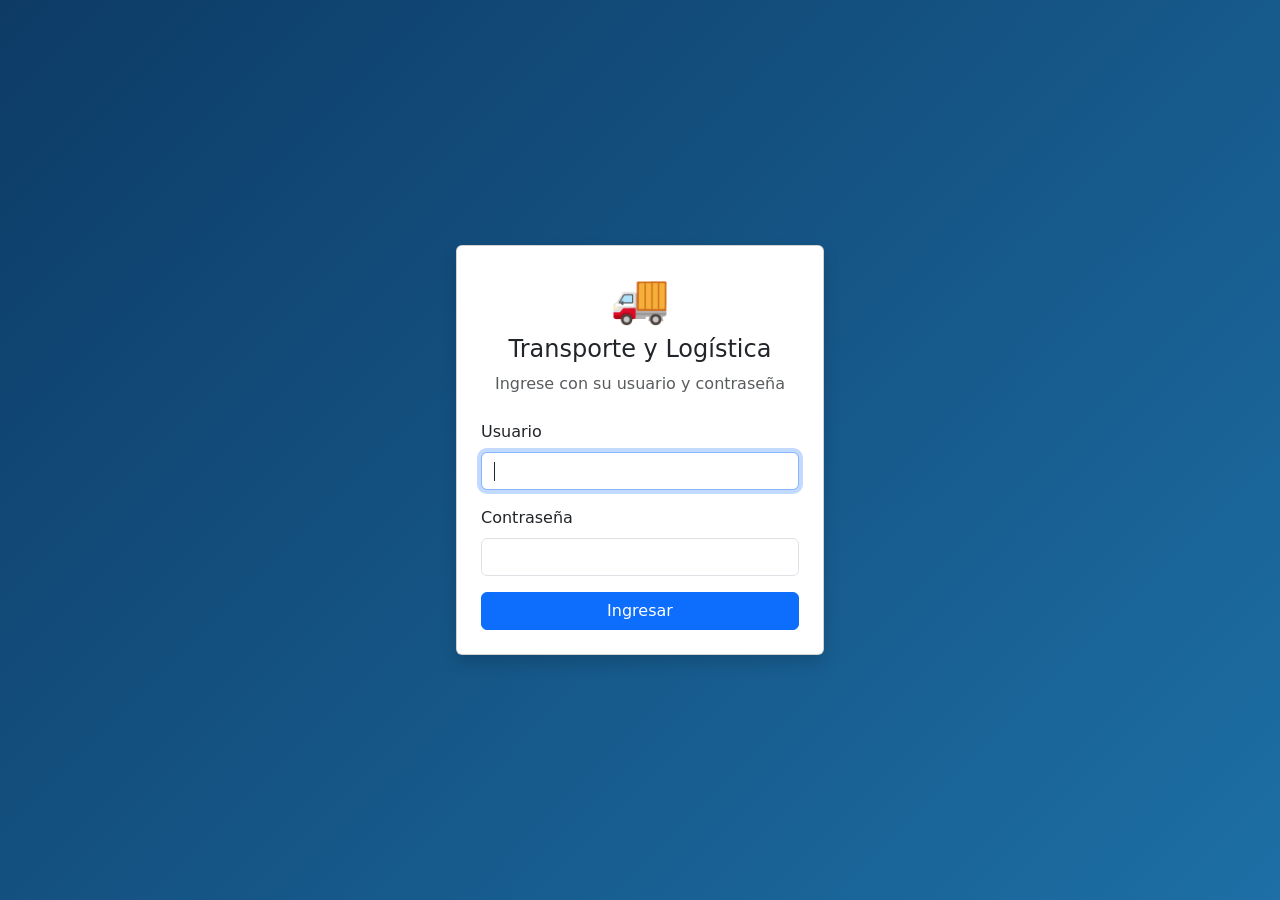
<file: src/main/resources/static/index.html>
<!DOCTYPE html>
<html lang="es">
<head>
    <meta charset="UTF-8">
    <meta http-equiv="refresh" content="0; url=login.html">
    <title>Transporte y Logística</title>
</head>
<body>
    <a href="login.html">Ir al sistema</a>
</body>
</html>
</file>
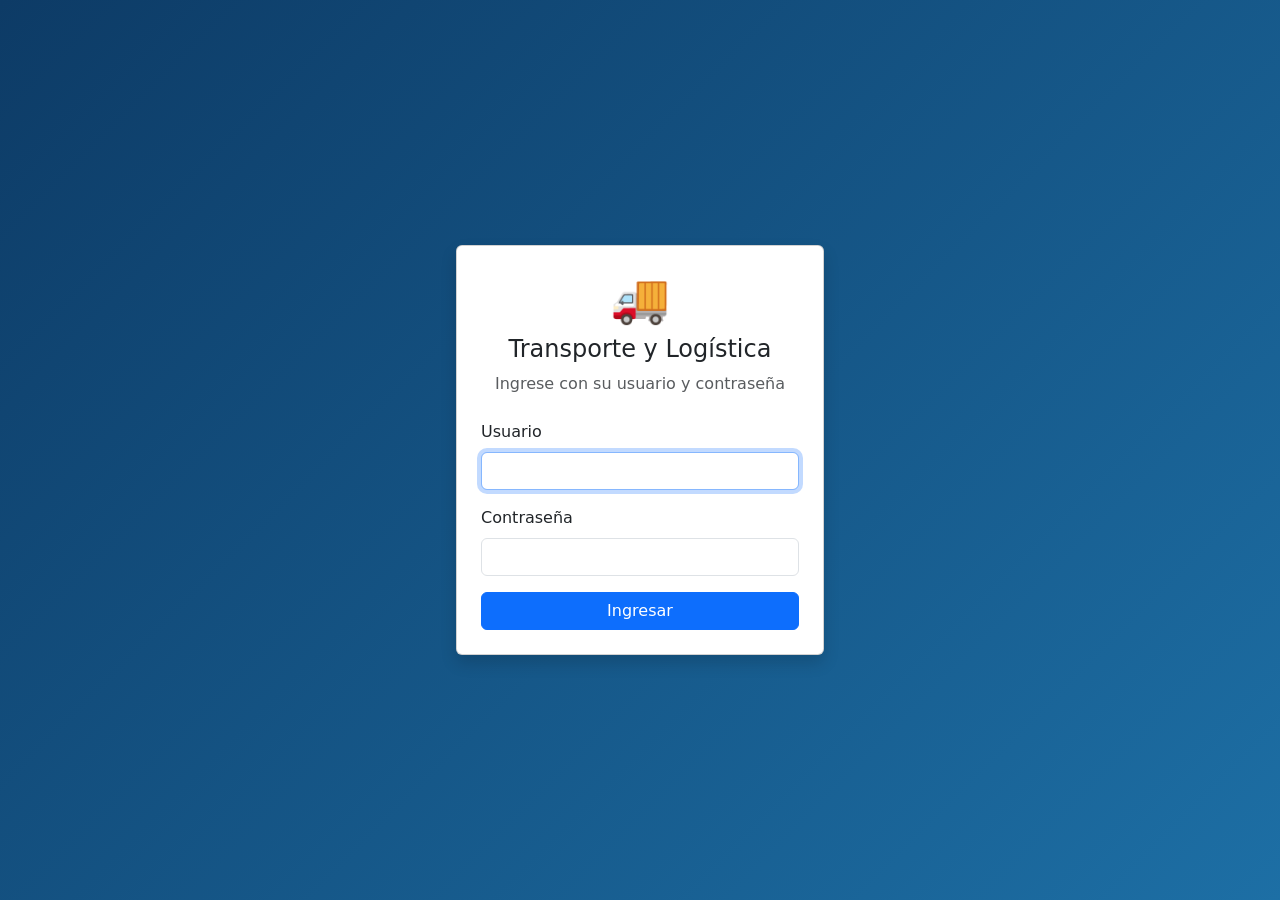
<file: src/main/resources/static/login.html>
<!DOCTYPE html>
<html lang="es">
<head>
    <meta charset="UTF-8">
    <meta name="viewport" content="width=device-width, initial-scale=1">
    <title>Iniciar sesión - Transporte y Logística</title>
    <link href="https://cdn.jsdelivr.net/npm/bootstrap@5.3.3/dist/css/bootstrap.min.css" rel="stylesheet">
    <link href="css/estilos.css" rel="stylesheet">
</head>
<body class="pantalla-login">
    <main class="caja-login px-3">
        <div class="card shadow">
            <div class="card-body p-4">
                <div class="text-center mb-4">
                    <div class="display-5">&#128666;</div>
                    <h1 class="h4 mt-2">Transporte y Logística</h1>
                    <p class="text-muted mb-0">Ingrese con su usuario y contraseña</p>
                </div>
                <div id="alertas"></div>
                <form id="formLogin" novalidate>
                    <div class="mb-3">
                        <label for="username" class="form-label">Usuario</label>
                        <input type="text" class="form-control" id="username" name="username" required autocomplete="username" autofocus>
                        <div class="invalid-feedback">Ingrese su usuario.</div>
                    </div>
                    <div class="mb-3">
                        <label for="password" class="form-label">Contraseña</label>
                        <input type="password" class="form-control" id="password" name="password" required autocomplete="current-password">
                        <div class="invalid-feedback">Ingrese su contraseña.</div>
                    </div>
                    <button type="submit" class="btn btn-primary w-100" id="btnIngresar">Ingresar</button>
                </form>
            </div>
        </div>
    </main>
    <script src="https://cdn.jsdelivr.net/npm/bootstrap@5.3.3/dist/js/bootstrap.bundle.min.js"></script>
    <script src="js/login.js"></script>
</body>
</html>
</file>
<file: src/main/resources/static/css/estilos.css>
/* Estilos propios. Todo lo demás lo resuelve Bootstrap 5. */

:root {
    --color-marca: #0d3b66;
}

body {
    min-height: 100vh;
}

.navbar-marca {
    background-color: var(--color-marca);
}

/* Tarjetas del dashboard */
.tarjeta-numero {
    border-left: 5px solid transparent;
}
.tarjeta-numero .numero {
    font-size: 2.2rem;
    font-weight: 700;
    line-height: 1;
}
.borde-preparando { border-left-color: #ffc107; }
.borde-transito   { border-left-color: #0d6efd; }
.borde-entregado  { border-left-color: #198754; }
.borde-cancelado  { border-left-color: #dc3545; }
.borde-neutro     { border-left-color: #6c757d; }

/* Tablas: que no se rompan en pantallas chicas */
.table-responsive {
    background: #fff;
    border-radius: .5rem;
    box-shadow: 0 1px 3px rgba(0, 0, 0, .1);
}
.table td, .table th {
    vertical-align: middle;
}

/* Línea de tiempo del seguimiento de un envío */
.linea-tiempo {
    list-style: none;
    margin: 0;
    padding: 0 0 0 1.5rem;
    border-left: 3px solid #dee2e6;
}
.linea-tiempo li {
    position: relative;
    padding: 0 0 1.25rem 1rem;
}
.linea-tiempo li::before {
    content: "";
    position: absolute;
    left: -2.05rem;
    top: .25rem;
    width: 1rem;
    height: 1rem;
    border-radius: 50%;
    background: var(--color-marca);
    border: 3px solid #fff;
    box-shadow: 0 0 0 2px var(--color-marca);
}
.linea-tiempo li.estado-ENTREGADO::before { background: #198754; box-shadow: 0 0 0 2px #198754; }
.linea-tiempo li.estado-CANCELADO::before { background: #dc3545; box-shadow: 0 0 0 2px #dc3545; }
.linea-tiempo li.estado-EN_TRANSITO::before { background: #0d6efd; box-shadow: 0 0 0 2px #0d6efd; }
.linea-tiempo li.estado-PREPARANDO::before { background: #ffc107; box-shadow: 0 0 0 2px #ffc107; }

/* Login */
.pantalla-login {
    min-height: 100vh;
    display: flex;
    align-items: center;
    justify-content: center;
    background: linear-gradient(135deg, #0d3b66 0%, #1d6fa5 100%);
}
.caja-login {
    width: 100%;
    max-width: 400px;
}

/* Ayuda en línea de los formularios */
.ayuda-formulario dt {
    font-weight: 600;
}
.ayuda-formulario dd {
    margin-bottom: .5rem;
    color: #495057;
}

/* Campos que se escriben siempre en mayúsculas (ej.: patente) */
.texto-mayuscula {
    text-transform: uppercase;
}
</file>
